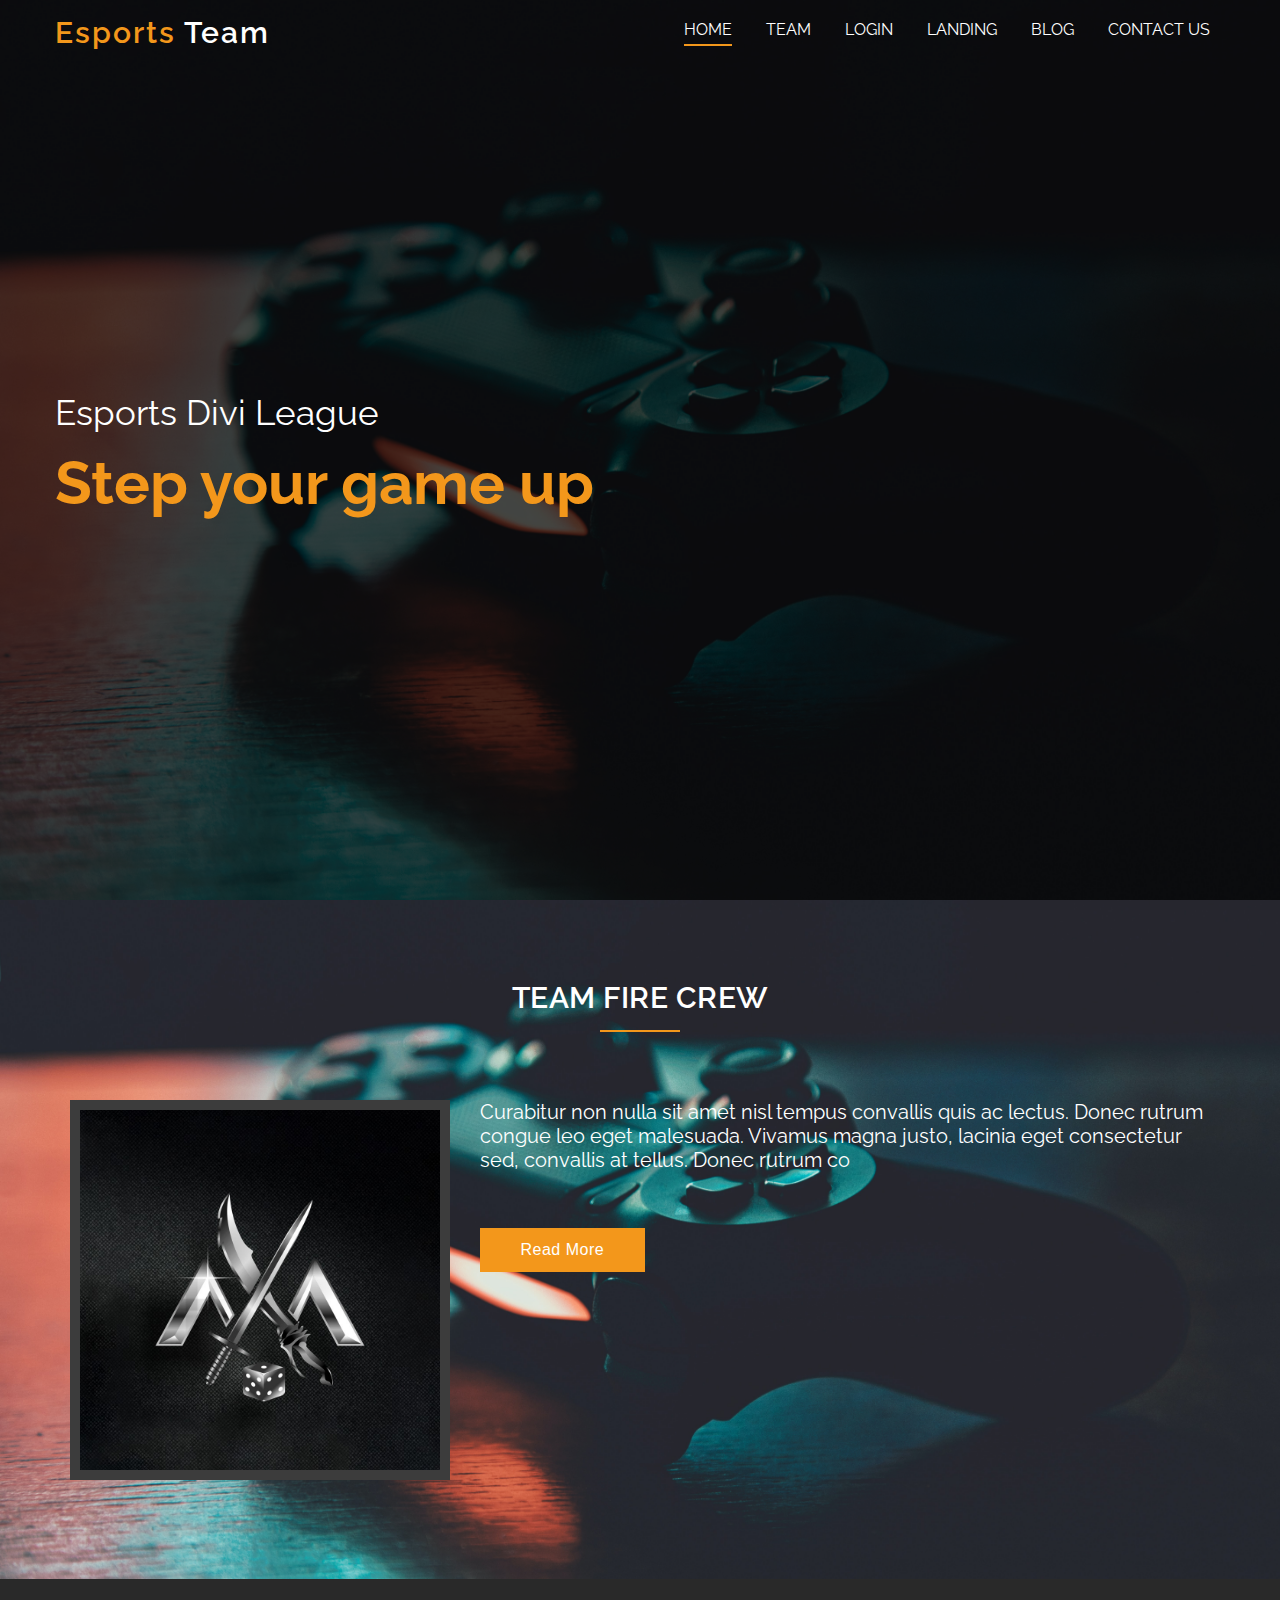
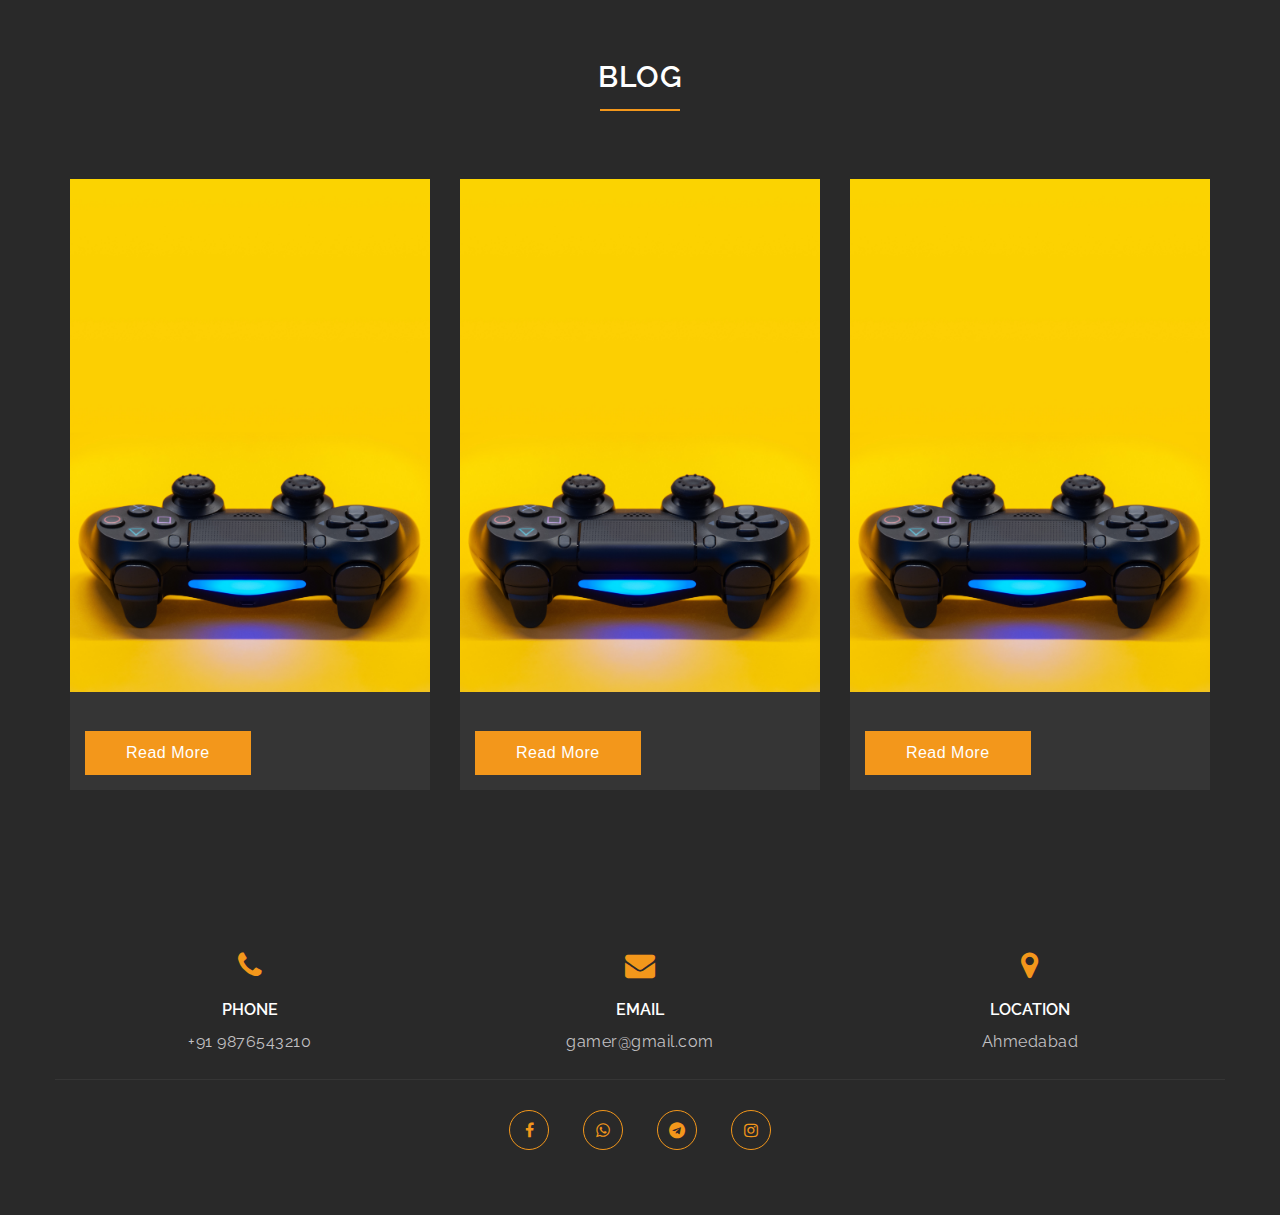
<file: index.html>
<!DOCTYPE html>
<html>
<head>
  <title>Game Website</title>
  <meta name="viewport" content="width=device-width, initial-scale=1">
  <link rel="stylesheet" href="style.css"/>
</head>


<body>




  <!-- Start Header -->
   <header>
   	  <div class="container">
   	  	  <div class="logo">
   	  	  	  <a href=""><span>Esports</span> Team</a>
   	  	  </div>
   	  	  <div class="trigger-main">
   	  	  	 <a href="javascript:void(0);" class="ham-burger">
   	  	  	 	 <span></span>
   	  	  	 	 <span></span>
   	  	  	 </a>
   	  	  </div>
   	  	  <div class="navbar">
   	  	  	  <ul>
   	  	  	  	  <li><a href="#home" class="active">Home</a></li>
   	  	  	  	  <li><a href="#about">Team</a></li>
   	  	  	  	  
				          <li><a href="login.html">Login</a></li>
   	  	  	  	  <li><a href="#portfolio">Landing</a></li>
   	  	  	  	  
   	  	  	  	  <li><a href="#blog">Blog</a></li>
   	  	  	  	  <li><a href="#contact">Contact Us</a></li>
   	  	  	  </ul>
   	  	  </div>
   	  </div>
   </header>
  <!-- End Header -->







  <!-- Start Home -->
    <section class="home" id="home">
       <div class="container">
           <div class="home-text">
                 <h1>Esports Divi League</h1>
                 <h3>Step your game up</h3>
           </div>
       </div>
    </section>
  <!-- End Home -->


  <!-- Start About -->
    <section class="about" id="about">
       <div class="container">
          <h2 class="title">TEAM FIRE CREW</h2>
          <div class="about-content">
              <div class="img">
                 <img src="man-v-monster-by-uk-designcrowd.jpg" alt="me">
              </div>
              <div class="description">
                  <h4>Curabitur non nulla sit amet nisl tempus convallis quis ac lectus. Donec rutrum congue leo eget malesuada. Vivamus magna justo, lacinia eget consectetur sed, convallis at tellus. Donec rutrum co</h4>
                  <h5></h5>
                  <p></p>
                  <p></p>
                  <p>
                    <button type="button" class="btn-bg">Read More</button>
                    
                  </p>
              </div>
          </div>
       </div>
    </section>
  <!-- End About -->


 <!-- Start Blog -->
   <section class="blog" id="blog">
     <div class="container">
         <h2 class="title">Blog</h2>
         <div class="blog-content">
            <div class="card">
                <div class="box">
                    <img src="igor-karimov-2W0eSl3AAu0-unsplash.jpg" alt="blog" />
                   
                    <h3></h3>
                    <p></p>
                    <p><button type="button" class="btn-bg">Read More</button></p>
                </div>
            </div>
            <div class="card">
                <div class="box">
                    <img src="igor-karimov-2W0eSl3AAu0-unsplash.jpg" alt="blog" />
                    
                    <h3></h3>
                    <p></p>
                    <p><button type="button" class="btn-bg">Read More</button></p>
                </div>
            </div>
            <div class="card">
                <div class="box">
                    <img src="igor-karimov-2W0eSl3AAu0-unsplash.jpg" alt="blog" />
                    
                    <h3></h3>
                    <p></p>
                    <p><button type="button" class="btn-bg">Read More</button></p>
                </div>
            </div>
         </div>
     </div>
   </section>
 <!-- End Blog -->








 





 
 <!-- Start Footer -->
   <footer id="contact">
      <div class="container">
          <div class="footer-content">
              <div class="box">
                  <div class="icon">
                     <span class="fa fa-phone"></span>
                  </div>
                  <h4>Phone</h4>
                  <p>+91 9876543210</p>
              </div>
              <div class="box">
                  <div class="icon">
                     <span class="fa fa-envelope"></span>
                  </div>
                  <h4>Email</h4>
                  <p>gamer@gmail.com</p>
              </div>
              <div class="box">
                  <div class="icon">
                     <span class="fa fa-map-marker"></span>
                  </div>
                  <h4>Location</h4>
                  <p>Ahmedabad</p>
              </div>
          </div>
          <div class="social-links">
             <ul>
               <li><a href=""><span class="fa fa-facebook"></span></a></li>
               <li><a href=""><span class="fa fa-whatsapp"></span></a></li>
               <li><a href=""><span class="fa fa-telegram"></span></a></li>
               <li><a href=""><span class="fa fa-instagram"></span></a></li>
             </ul>
          </div>
      </div>
   </footer>
 <!-- End Footer -->



<!-- jquery code -->
<script src="https://ajax.googleapis.com/ajax/libs/jquery/3.4.1/jquery.min.js"></script>

<script>
  $(document).ready(function(){
    var bottom=$("header").outerHeight();
    var header=$("header").offset().top + bottom;
     $(window).scroll(function(){
          // header fixed only when window width greater than 991px
         if($(window).width()>991){
      if($(window).scrollTop()>=header){
        $("header").addClass("sticky")
      }
      else{
       $("header").removeClass("sticky")  
      }
     }
     })

     // navbar active link

     $(".navbar ul li a").click(function(){
       $(".navbar ul li a").removeClass("active")
       $(this).addClass("active");
     })
  
    $(".ham-burger").click(function(){
      $(this).toggleClass("active")
      $(".navbar").toggleClass("open");
    })

  })

</script>

</body>
</html>
</file>
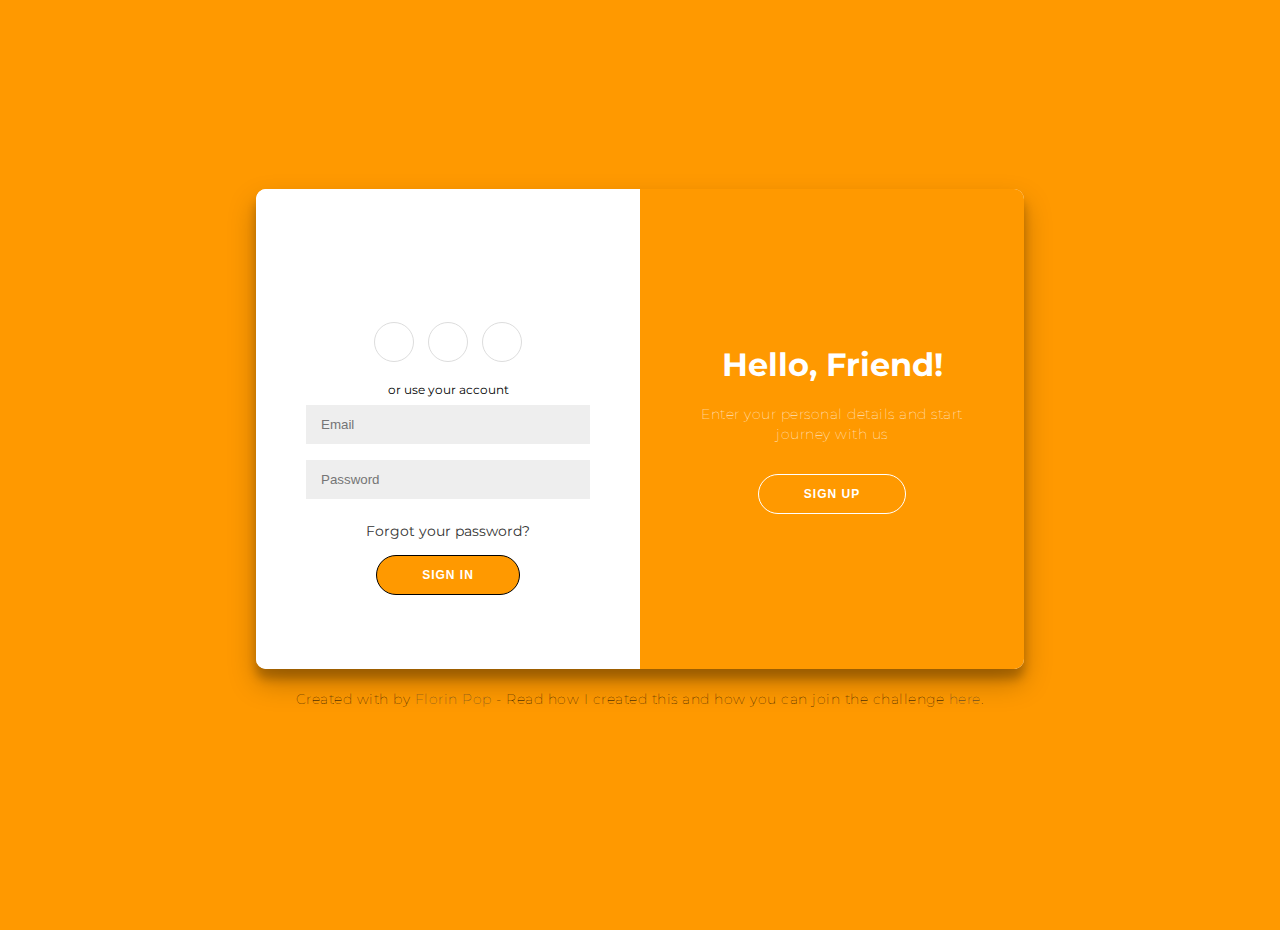
<file: index2.html>
<!DOCTYPE html>
<html>
<head>
  <title>Portfolio</title>
  <meta name="viewport" content="width=device-width, initial-scale=1">
  <link rel="stylesheet" href="style2.css"/>
</head>


<body>

<h2>Weekly Coding Challenge #1: Sign in/up Form</h2>
<div class="container" id="container">
	<div class="form-container sign-up-container">
		<form action="#">
			<h1>Create Account</h1>
			<div class="social-container">
				<a href="#" class="social"><i class="fab fa-facebook-f"></i></a>
				<a href="#" class="social"><i class="fab fa-google-plus-g"></i></a>
				<a href="#" class="social"><i class="fab fa-linkedin-in"></i></a>
			</div>
			<span>or use your email for registration</span>
			<input type="text" placeholder="Name" />
			<input type="email" placeholder="Email" />
			<input type="password" placeholder="Password" />
			<button>Sign Up</button>
		</form>
	</div>
	<div class="form-container sign-in-container">
		<form action="#">
			<h1>Sign in</h1>
			<div class="social-container">
				<a href="#" class="social"><i class="fab fa-facebook-f"></i></a>
				<a href="#" class="social"><i class="fab fa-google-plus-g"></i></a>
				<a href="#" class="social"><i class="fab fa-linkedin-in"></i></a>
			</div>
			<span>or use your account</span>
			<input type="email" placeholder="Email" />
			<input type="password" placeholder="Password" />
			<a href="#">Forgot your password?</a>
			<button>Sign In</button>
		</form>
	</div>
	<div class="overlay-container">
		<div class="overlay">
			<div class="overlay-panel overlay-left">
				<h1>Welcome Back!</h1>
				<p>To keep connected with us please login with your personal info</p>
				<button class="ghost" id="signIn">Sign In</button>
			</div>
			<div class="overlay-panel overlay-right">
				<h1>Hello, Friend!</h1>
				<p>Enter your personal details and start journey with us</p>
				<button class="ghost" id="signUp">Sign Up</button>
			</div>
		</div>
	</div>
</div>

<footer>
	<p>
		Created with <i class="fa fa-heart"></i> by
		<a target="_blank" href="https://florin-pop.com">Florin Pop</a>
		- Read how I created this and how you can join the challenge
		<a target="_blank" href="https://www.florin-pop.com/blog/2019/03/double-slider-sign-in-up-form/">here</a>.
	</p>
</footer>

<script>
const signUpButton = document.getElementById('signUp');
const signInButton = document.getElementById('signIn');
const container = document.getElementById('container');

signUpButton.addEventListener('click', () => {
	container.classList.add("right-panel-active");
});

signInButton.addEventListener('click', () => {
	container.classList.remove("right-panel-active");
});
</script>

</body>
</html>
</file>
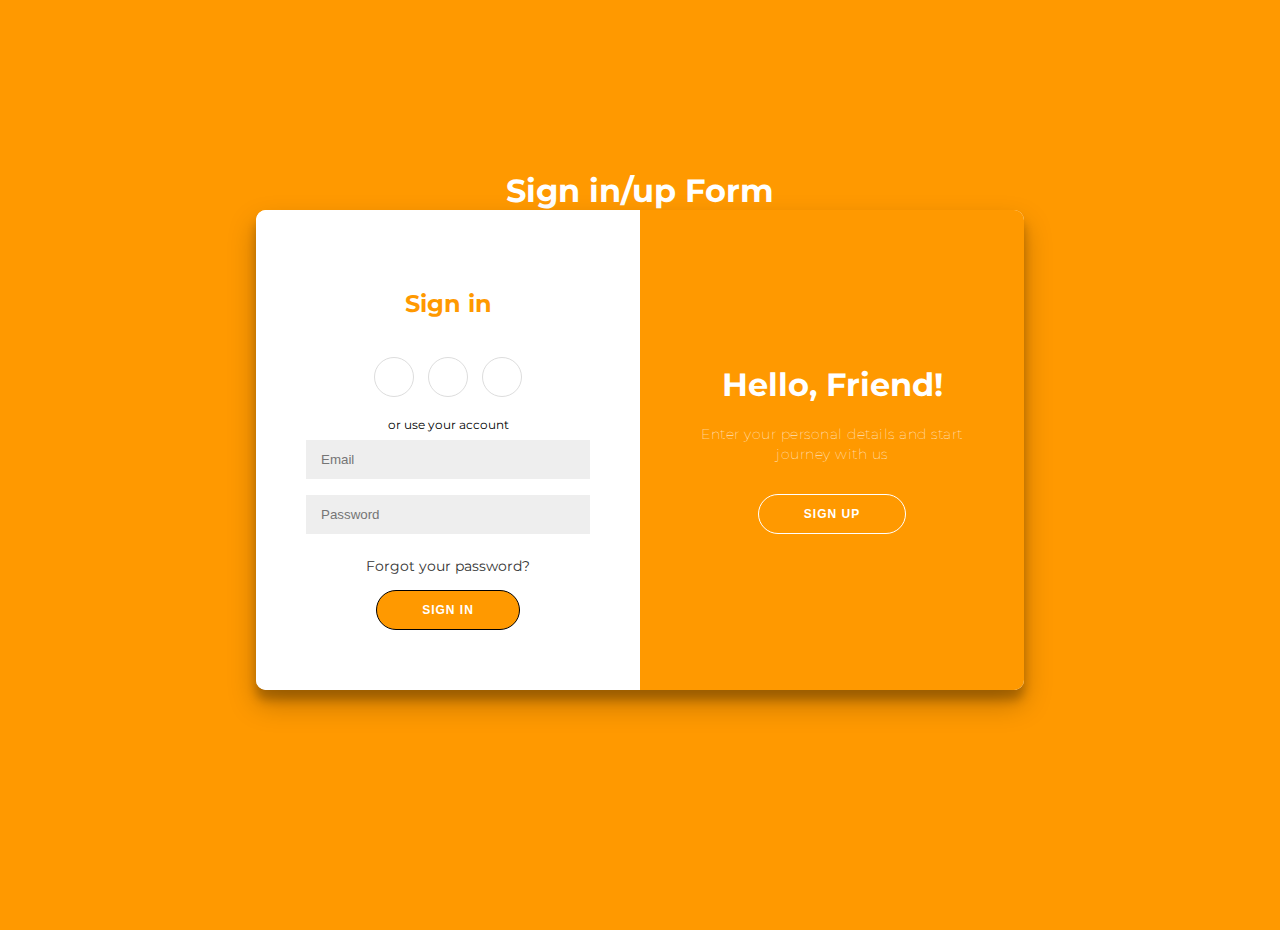
<file: login.html>
<!DOCTYPE html>
<html>
<head>
  <title>Game Website</title>
  <meta name="viewport" content="width=device-width, initial-scale=1">
  <link rel="stylesheet" href="style2.css"/>
</head>


<body>

<h1>Sign in/up Form</h1>
<div class="container" id="container">
	<div class="form-container sign-up-container">
		<form action="#">
			<h2>Create Account</h2>
			<div class="social-container">
				<a href="#" class="social"><i class="fab fa-facebook-f"></i></a>
				<a href="#" class="social"><i class="fab fa-google-plus-g"></i></a>
				<a href="#" class="social"><i class="fab fa-linkedin-in"></i></a>
			</div>
			<span>or use your email for registration</span>
			<input type="text" placeholder="Name" />
			<input type="email" placeholder="Email" />
			<input type="password" placeholder="Password" />
			<button>Sign Up</button>
		</form>
	</div>
	<div class="form-container sign-in-container">
		<form action="#">
			<h2>Sign in</h2>
			<div class="social-container">
				<a href="#" class="social"><i class="fab fa-facebook-f"></i></a>
				<a href="#" class="social"><i class="fab fa-google-plus-g"></i></a>
				<a href="#" class="social"><i class="fab fa-linkedin-in"></i></a>
			</div>
			<span>or use your account</span>
			<input type="email" placeholder="Email" />
			<input type="password" placeholder="Password" />
			<a href="#">Forgot your password?</a>
			<button>Sign In</button>
		</form>
	</div>
	<div class="overlay-container">
		<div class="overlay">
			<div class="overlay-panel overlay-left">
				<h1>Welcome Back!</h1>
				<p>To keep connected with us please login with your personal info</p>
				<button class="ghost" id="signIn">Sign In</button>
			</div>
			<div class="overlay-panel overlay-right">
				<h1>Hello, Friend!</h1>
				<p>Enter your personal details and start journey with us</p>
				<button class="ghost" id="signUp">Sign Up</button>
			</div>
		</div>
	</div>
</div>
<!--
<footer>
	<p>
		Created with <i class="fa fa-heart"></i> by
		<a target="_blank" href="https://florin-pop.com">Florin Pop</a>
		- Read how I created this and how you can join the challenge
		<a target="_blank" href="https://www.florin-pop.com/blog/2019/03/double-slider-sign-in-up-form/">here</a>.
	</p>
</footer>
-->
<script>
const signUpButton = document.getElementById('signUp');
const signInButton = document.getElementById('signIn');
const container = document.getElementById('container');

signUpButton.addEventListener('click', () => {
	container.classList.add("right-panel-active");
});

signInButton.addEventListener('click', () => {
	container.classList.remove("right-panel-active");
});
</script>

</body>
</html>
</file>
<file: style2.css>
@import url('https://fonts.googleapis.com/css?family=Montserrat:400,800');

* {
	box-sizing: border-box;
}

body {
	background: #ff9900;
	display: flex;
	justify-content: center;
	align-items: center;
	flex-direction: column;
	font-family: 'Montserrat', sans-serif;
	height: 100vh;
	margin: -20px 0 50px;
}

h1 {
	font-weight: bold;
	margin: 0;
	color: white;
}

h2 {
	text-align: center;
	color: #ff9900;
}

p {
	font-size: 14px;
	font-weight: 100;
	line-height: 20px;
	letter-spacing: 0.5px;
	margin: 20px 0 30px;
}

span {
	font-size: 12px;
}

a {
	color: #333;
	font-size: 14px;
	text-decoration: none;
	margin: 15px 0;
}

button {
	border-radius: 20px;
	border: 1px solid black;
	background-color: #FF9900;
	color: #FFFFFF;
	font-size: 12px;
	font-weight: bold;
	padding: 12px 45px;
	letter-spacing: 1px;
	text-transform: uppercase;
	transition: transform 80ms ease-in;
}

button:active {
	transform: scale(0.95);
}

button:focus {
	outline: none;
}

button.ghost {
	background-color: transparent;
	border-color: #FFFFFF;
}

form {
	background-color: #FFFFFF;
	display: flex;
	align-items: center;
	justify-content: center;
	flex-direction: column;
	padding: 0 50px;
	height: 100%;
	text-align: center;
}

input {
	background-color: #eee;
	border: none;
	padding: 12px 15px;
	margin: 8px 0;
	width: 100%;
}

.container {
	background-color: #fff;
	border-radius: 10px;
  	box-shadow: 0 14px 28px rgba(0,0,0,0.25), 
			0 10px 10px rgba(0,0,0,0.22);
	position: relative;
	overflow: hidden;
	width: 768px;
	max-width: 100%;
	min-height: 480px;
}

.form-container {
	position: absolute;
	top: 0;
	height: 100%;
	transition: all 0.6s ease-in-out;
}

.sign-in-container {
	left: 0;
	width: 50%;
	z-index: 2;
}

.container.right-panel-active .sign-in-container {
	transform: translateX(100%);
}

.sign-up-container {
	left: 0;
	width: 50%;
	opacity: 0;
	z-index: 1;
}

.container.right-panel-active .sign-up-container {
	transform: translateX(100%);
	opacity: 1;
	z-index: 5;
	animation: show 0.6s;
}

@keyframes show {
	0%, 49.99% {
		opacity: 0;
		z-index: 1;
	}
	
	50%, 100% {
		opacity: 1;
		z-index: 5;
	}
}

.overlay-container {
	position: absolute;
	top: 0;
	left: 50%;
	width: 50%;
	height: 100%;
	overflow: hidden;
	transition: transform 0.6s ease-in-out;
	z-index: 100;
}

.container.right-panel-active .overlay-container{
	transform: translateX(-100%);
}

.overlay {
	background: #ff9900;
	/*background: -webkit-linear-gradient(to right, #FF4B2B, #FF416C);
	background: linear-gradient(to right, #FF4B2B, #FF416C);*/
	background-repeat: no-repeat;
	background-size: cover;
	background-position: 0 0;
	color: white ;
	position: relative;
	left: -100%;
	height: 100%;
	width: 200%;
  	transform: translateX(0);
	transition: transform 0.6s ease-in-out;
}

.container.right-panel-active .overlay {
  	transform: translateX(50%);
}

.overlay-panel {
	position: absolute;
	display: flex;
	align-items: center;
	justify-content: center;
	flex-direction: column;
	padding: 0 40px;
	text-align: center;
	top: 0;
	height: 100%;
	width: 50%;
	transform: translateX(0);
	transition: transform 0.6s ease-in-out;
}

.overlay-left {
	transform: translateX(-20%);
}

.container.right-panel-active .overlay-left {
	transform: translateX(0);
}

.overlay-right {
	right: 0;
	transform: translateX(0);
}

.container.right-panel-active .overlay-right {
	transform: translateX(20%);
}

.social-container {
	margin: 20px 0;
}

.social-container a {
	border: 1px solid #DDDDDD;
	border-radius: 50%;
	display: inline-flex;
	justify-content: center;
	align-items: center;
	margin: 0 5px;
	height: 40px;
	width: 40px;
}
</file>
<file: style.css>
@import url('https://fonts.googleapis.com/css?family=Raleway:400,600,700&display=swap');
 /*font awesome icons*/
@import url('https://stackpath.bootstrapcdn.com/font-awesome/4.7.0/css/font-awesome.min.css');
html{
	scroll-behavior: smooth;
}
body{
	font-family: 'Raleway', sans-serif;
	margin:0;
}

*{
	box-sizing: border-box;
	text-decoration: none;
	outline: none;
}

.container{
	max-width: 1170px;
	margin:auto;
}
header{
	position: absolute;
	width:100%;
	left:0;
	top:0;
	padding:10px 15px;
	z-index:100;
}
header.sticky{
	position: fixed;
	background-color: #222222;
	animation: header .5s ease;
}
@keyframes header{
	0%{transform: translateY(-100%);opacity:0}
	100%{transform: translateY(0%)}
}
header .logo{
	float: left;
}
header .logo a{
	font-size:30px;
	display: inline-block;
	padding:5px 0px;
	color:#ffffff;
	font-weight:600;
	letter-spacing:2px;
}
header .logo a span{
	color:#f3971b;
}
header .navbar{
	float: right;
}
header .navbar ul{
	list-style: none;
	padding:0;
	margin:0;
}
header .navbar ul li{
	display: inline;
	padding:0 15px;
}
header .navbar ul li a{
	display: inline-block;
	padding:10px 0px;
	font-size: 16px;
	text-transform: uppercase;
	color:#ffffff;
	position: relative;
}
header .navbar ul li a::before{
	content:'';
	position: absolute;
	top:100%;
	margin-top:-5px;
   height: 2px;
   left:0px;
   background-color: #f3971b;
   width:0;
   transition:width .5s ease;
}
header .navbar ul li a.active::before{
	width:100%;
}
header .navbar ul li a:hover::before{
	width: 100%;
}

/*****************************************************************************************/
.home{
	min-height: 100vh;
	background-image: url("alexey-savchenko-k4Akpt5-Sfk-unsplash.jpg");
	background-size: cover;
	background-position: center;
	float: left;
	width: 100%;
	padding:0px 15px;
	position: relative;
}

.home::before{
	content: '';
	position: absolute;
	left:0;
	top:0;
	height: 100%;
	width: 100%;
	z-index: 1;
	background-color: #000000;
	opacity: 0.7;
}

.home .home-text{
	position: absolute;
	top:50%;
 	transform: translateY(-50%);
	left: auto;
	z-index: 10;
}

.home .home-text h1{
	font-size:35px;
	color:#ffffff;
	margin:10px 0px;
	font-weight:400;
	animation: slideLeft 1.5s ease;
}
.home .home-text h3{
	font-size:60px;
	color:#f3971b;
	margin:15px 0px 0px;
	font-weight:700;
	animation: slideRight 1.5s ease;
}

@keyframes slideLeft{
	0%{transform: translateX(-100%);opacity:0}
	100%{transform: translateX(0);opacity:1}
}
@keyframes slideRight{
	0%{transform: translateX(100%);opacity:0}
	100%{transform: translateX(0);opacity:1}
}

/*******************************************************************************************************************/
/*about Section*/

.about{
	float: left;
	width: 100%;
	padding:80px 0px; 
	background-color:#353535;
	background-image: url("alexey-savchenko-k4Akpt5-Sfk-unsplash.jpg");
	background-size: cover;
	background-position: center;
	
}

h2.title{
  font-size:30px;
  font-weight: 600;
  margin:0;
  padding-bottom:70px;
  text-align: center;
  text-transform: uppercase;
  color:white;
 position: relative;
 letter-spacing:.5px;
}
h2.title::before{
	content: '';
	position: absolute;
	width:80px;
	height: 2px;
    left: 50%;
    margin-left:-40px;
    top:50px;
    background-color: #f3971b;
}

.about .about-content{
	width: 100%;
	float: left;
}

.about .about-content .img{
	float: left;
	width: 35%;
	padding:15px;
}
.about .about-content .img img{
	width: 100%;
	border:10px solid #3c3c3c;
}
.about .about-content .description{
	float: left;
	width: 65%;
	padding:15px;
}
.about .about-content .description h4{
	font-size:20px;
	color:#ffffff;
	margin:0;
	padding-bottom:10px;
	font-weight: 400;
}
.about .about-content .description h5{
	font-size:25px;
	color:#ffffff;
	margin:0;
	padding-bottom:10px;
	font-weight: 600;
}
.about .about-content .description p{
	color:#c2c0c3;
	font-size: 16px;
	line-height: 25px;
	letter-spacing:.5px;
	text-align: left;
	font-weight: 400;
}
.about .about-content .description p button{
	margin-right:10px;
	margin-top:20px;
}
.btn-bg{
	padding:12px 40px;
	border-radius:0;
	font-size: 16px;
	color:#ffffff;
	font-weight:400; 
	background-color:#f3971b;
	border:1px solid transparent;
	letter-spacing:.5px;
	cursor: pointer;
	transition:all .5s ease;
}
.btn-bg:hover{
border:1px solid #f3971b;
color:#f3971b;
background-color:transparent;
}
.btn-light{
	padding:12px 40px;
	border-radius:0;
	font-size: 16px;
	color:#f3971b;
	background-color: transparent;
	font-weight:400; 
	border:1px solid #f3971b;
	letter-spacing:.5px;
	cursor: pointer;
	transition:all .5s ease;
}
.btn-light:hover{
	color:#ffffff;
	background-color:#f3971b;
}



/*Service Section*/

.services{
	float: left;
	width: 100%;
	padding:80px 0px; 
	background-color:#292929;
}

.services .services-content{
 width: 100%;
 float: left;
}

.services .services-content .card{
	width: 33.33%;
	float: left;
	padding:15px;
}

.services .services-content .card .box{
	background-color:#353535;
	padding:30px;
	position: relative;
}
.services .services-content .card .box::before{
	content:'';
	position: absolute;
	left:0;
	bottom:0px;
	height: 3px;
	width:0;
	background-color: #f3971b;
	z-index:1;
	transition: width .5s ease;
}
.services .services-content .card .box:hover::before{
	width: 100%;
}

.services .services-content .card .box .icon{
	text-align: center;
	font-size:40px;
	color: #f3971b;
}

.services .services-content .card .box h3{
	font-size:20px;
	color:#ffffff;
	text-align: center;
	margin:20px 0 10px;
	font-weight:600;

}

.services .services-content .card .box p{
	color:#c2c0c3;
	font-size: 16px;
	line-height: 25px;
	letter-spacing:.5px;
	text-align: center;
	font-weight: 400;

}


/*Skills section


.skills{
	float: left;
	width: 100%;
	padding:80px 0px; 
	background-color:#353535;
}

.skills .skills-content{
	float: left;
	width: 100%;
}
.skills .skills-content .card{
	width: 50%;
	float: left;
	padding:0px 15px; 
	margin-bottom:50px;
}
.skills .skills-content .card label{
	font-size:16px;
	color:#ffffff;
	font-weight: 600;
	display: block;
	text-align: left;
	margin:15px 0;
}

.skills .skills-content .card .progress{
	height: 10px;
	width: 100%;
	border-radius:4px;
	background-color: #292929;
   position: relative;

}

.skills .skills-content .card .progress .inner{
 position: absolute;
 left:0;
 top:0;
 height: 100%;
 background-color:#f3971b;
 border-radius:4px;
}

.skills .skills-content .card .progress::before{
	content: attr(data-text);
	position: absolute;
	right:0px;
	top:-30px;
	color:#c2c0c3;
   font-size: 14px;
   font-weight:600;
}
*/




/*Portfolio section*/


.portfolio{
	float: left;
	width: 100%;
	padding:80px 0px; 
	background-color:#292929;
}

.portfolio .portfolio-content{
	float: left;
	width: 100%;
}

.portfolio .portfolio-content .card{
	float:left;
	width: 33.33%;
	padding:15px;
}

.portfolio .portfolio-content .card .box{
	background-color:#353535;
	padding:15px;
	position: relative;
}
.portfolio .portfolio-content .card .box::before{
	content:'';
	position: absolute;
	left:0;
	top:0px;
	height: 3px;
	width:0;
	background-color: #f3971b;
	z-index:1;
	transition: width .5s ease;
}
.portfolio .portfolio-content .card .box:hover::before{
	width: 100%;
}
.portfolio .portfolio-content .card .box h3{
	margin:0;
	padding:15px 0 5px;
	color:#ffffff;
	font-size:20px;
	font-weight: 600;
	letter-spacing:.5px;
}
.portfolio .portfolio-content .card .box h4{
	margin:0;
	padding:5px 0px 25px;
	color:#f3971b;
	font-size:16px;
	font-weight: 700;
	text-transform: uppercase;
	letter-spacing:.5px;
}
.portfolio .portfolio-content .card .box img{
	width: 100%;
	display:block;
}



/*Team Section*/

.team{
	float: left;
	width: 100%;
	padding:80px 0px; 
	background-color:#353535;
}

.team .team-content{
	float: left;
	width: 100%;
}

.team .team-content .card{
	width: 33.33%;
	float:left;
	padding:15px;
}

.team .team-content .card .box{
	background-color:#292929;
	position: relative;
}
.team .team-content .card .box::before{
content:'';
	position: absolute;
	left:0;
	bottom:0px;
	height: 3px;
	width:0;
	background-color: #f3971b;
	z-index:1;
	transition: width .5s ease;
}
.team .team-content .card .box:hover::before{
	width: 100%;
}
.team .team-content .card .box h3{
	margin:0;
	padding:15px 15px 5px;
	color:#ffffff;
	font-size:20px;
	font-weight: 600;
	letter-spacing:.5px;
}
.team .team-content .card .box h4{
	margin:0;
	padding:5px 15px 25px;
	color:#f3971b;
	font-size:16px;
	font-weight: 700;
	text-transform: uppercase;
	letter-spacing:.5px;
}
.team .team-content .card .box img{
	width: 100%;
}



/*Blog news section*/

.blog{
	float: left;
	width: 100%;
	padding:80px 0px; 
	background-color:#292929;
}

.blog .blog-content{
	float: left;
	width: 100%;
}

.blog .blog-content .card{
	float: left;
	width: 33.33%;
	padding:15px;
}

.blog .blog-content .card .box{
	background-color: #353535;
	position: relative;
}
.blog .blog-content .card .box::before{
   content:'';
	position: absolute;
	left:0;
	bottom:0px;
	height: 3px;
	width:0;
	background-color: #f3971b;
	z-index:1;
	transition: width .5s ease;
}
.blog .blog-content .card .box:hover::before{
	width: 100%;
}
.blog .blog-content .card .box img{
	width: 100%;
}
.blog .blog-content .card .box h4{
	margin:0;
	padding:15px 15px 5px;
	color:#f3971b;
	font-size:16px;
	font-weight: 700;
	text-transform: uppercase;
	letter-spacing:.5px;
}
.blog .blog-content .card .box h3{
	margin:0;
	padding:10px 15px 10px;
	color:#ffffff;
	font-size:20px;
	font-weight: 600;
	letter-spacing:.5px;
}
.blog .blog-content .card .box p{
	color:#c2c0c3;
	font-size: 16px;
	line-height: 25px;
	letter-spacing:.5px;
	text-align: left;
	font-weight: 400;
	padding:0px 15px 15px;
	margin:0px;
}


/*Contact Section*/


.contact{
	float: left;
	width: 100%;
	padding:80px 15px; 
	background-color:#353535;
}

.contact .contact-content{
	margin:auto;
	max-width:650px;
}

.contact .contact-content input,
.contact .contact-content textarea{
	height:50px;
    border:none;
    border-left:2px solid transparent;
	padding:10px 15px;
	color:#ffffff;
	margin-bottom:30px;
	font-size:16px;
	letter-spacing:1px;
	font-weight: 400;
	display: block;
	width: 100%;
	background-color: #292929;
	transition: border .5s ease;
}
.contact .contact-content input:focus,
.contact .contact-content textarea:focus{
 border-color:#f3971b;
}
.contact .contact-content textarea{
	height: 100px;
}
.contact .contact-content button{
	display: block;
	margin:auto;
}





/*Footer Section*/

footer{
	float: left;
	width: 100%;
	background-color:#292929;
	padding:50px 0px;
}

footer .footer-content{
	float:left;
	width: 100%;

}
footer .social-links{
	float:left;
	width: 100%;
	text-align: center;
	border-top:1px solid #353535;
	padding-top:15px;
}
footer .social-links ul{
padding:0;
list-style: none;
margin:0;
}
footer .social-links ul li{
	display: inline;
}
footer .social-links ul li a{
	display: inline-block;
	padding:15px 15px;
}
footer .social-links ul li a span{
	display: inline-block;
	height: 40px;
	width: 40px;
	border-radius: 50%;
	border:1px solid #f3971b;
	color:#f3971b;
	line-height: 38px;
    text-align: center;
    font-size: 16px;
    transition: all .5s ease;
}
footer .social-links ul li a span:hover{
	background-color: #f3971b;
	color:#ffffff;
}
footer .footer-content .box{
	width:33.33%;
	float: left;
	padding:15px;
	text-align: center;
}
footer .footer-content .box .icon span{
	color:#f3971b;
	font-size:30px;
}
footer .footer-content .box h4{
	font-size:16px;
	color:#ffffff;
	margin:0;
	font-weight: 600;
	text-transform: uppercase;
	padding:20px 0 0px;
}
footer .footer-content .box p{
   color:#c2c0c3;
	font-size: 16px;
	line-height: 25px;
	letter-spacing:.5px;
	
	font-weight: 400;
	padding:10px 0;
	margin:0px;	
}

.trigger-main{
	position: absolute;
	top:15px;
	right:0px;
	display: none;
}
.trigger-main a{
	display: inline-block;
	position: relative;
	z-index: 210;
}
.trigger-main a span{
	display: block;
	height: 2px;
	width: 30px;
	background-color: #ffffff;
	margin-bottom:8px;
	transition: transform .5s ease;
	-webkit-transition: transform .5s ease;
}
.trigger-main a span:nth-child(1){
   transform-origin: left top;
}
.trigger-main a span:nth-child(2){
transform-origin: left bottom;
}
.trigger-main a.active span:nth-child(1){
    -webkit-transform: rotate(45deg) translateY(-7px);
	transform: rotate(45deg) translateY(-7px);
}
.trigger-main a.active span:nth-child(2){
	-webkit-transform: rotate(-45deg) translateY(7px);
	transform: rotate(-45deg) translateY(7px);
}
/*Responsive*/

@media(max-width: 991px){
	.trigger-main{
		display: block;
	}
	header .container{
		position: relative;
	}
    .container{
    	max-width: 750px;
    }
    .services .services-content .card .box h3{
    	min-height:50px;
    }

    header{
    	position: fixed;
    	background-color: #222222;
    }

    header .navbar{
    	position: fixed;
    	top:0;
    	right:0;
    	bottom:0;
    	width:180px;
    	background-color: #222222;
    	z-index:200;
    	padding-top:80px;
    	-webkit-transform: translateX(100%);
    	transform: translateX(100%);
    	transition: transform .5s ease;
    	-webkit-transition: -webkit-transform .5s ease;
    }
    header .navbar.open{
    	-webkit-transform: translateX(0);
    	transform: translateX(0);
    }
    header .navbar ul li{
    	display: block;
    }
}

@media(max-width: 767px){

.home .home-text h3{
	font-size:40px;
}
.home .home-text{
	left:0;
	padding:0px 15px;
}

.about .about-content .img{
	width: 100%;
}
.about .about-content .description{
	width: 100%;
}
.services .services-content .card{
	width: 50%;
}
.skills .skills-content .card{
	width: 100%;
}
.portfolio .portfolio-content .card{
	width: 50%;
}
.team .team-content .card{
	width: 100%;
}
.blog .blog-content .card{
	width: 100%;
}

}

@media(max-width: 500px){
.services .services-content .card{
	width: 100%;
}	
.services .services-content .card .box h3{
	min-height: auto;
}
.portfolio .portfolio-content .card{
	width:100%;
}
footer .footer-content .box{
	width: 100%;
}
}
</file>
